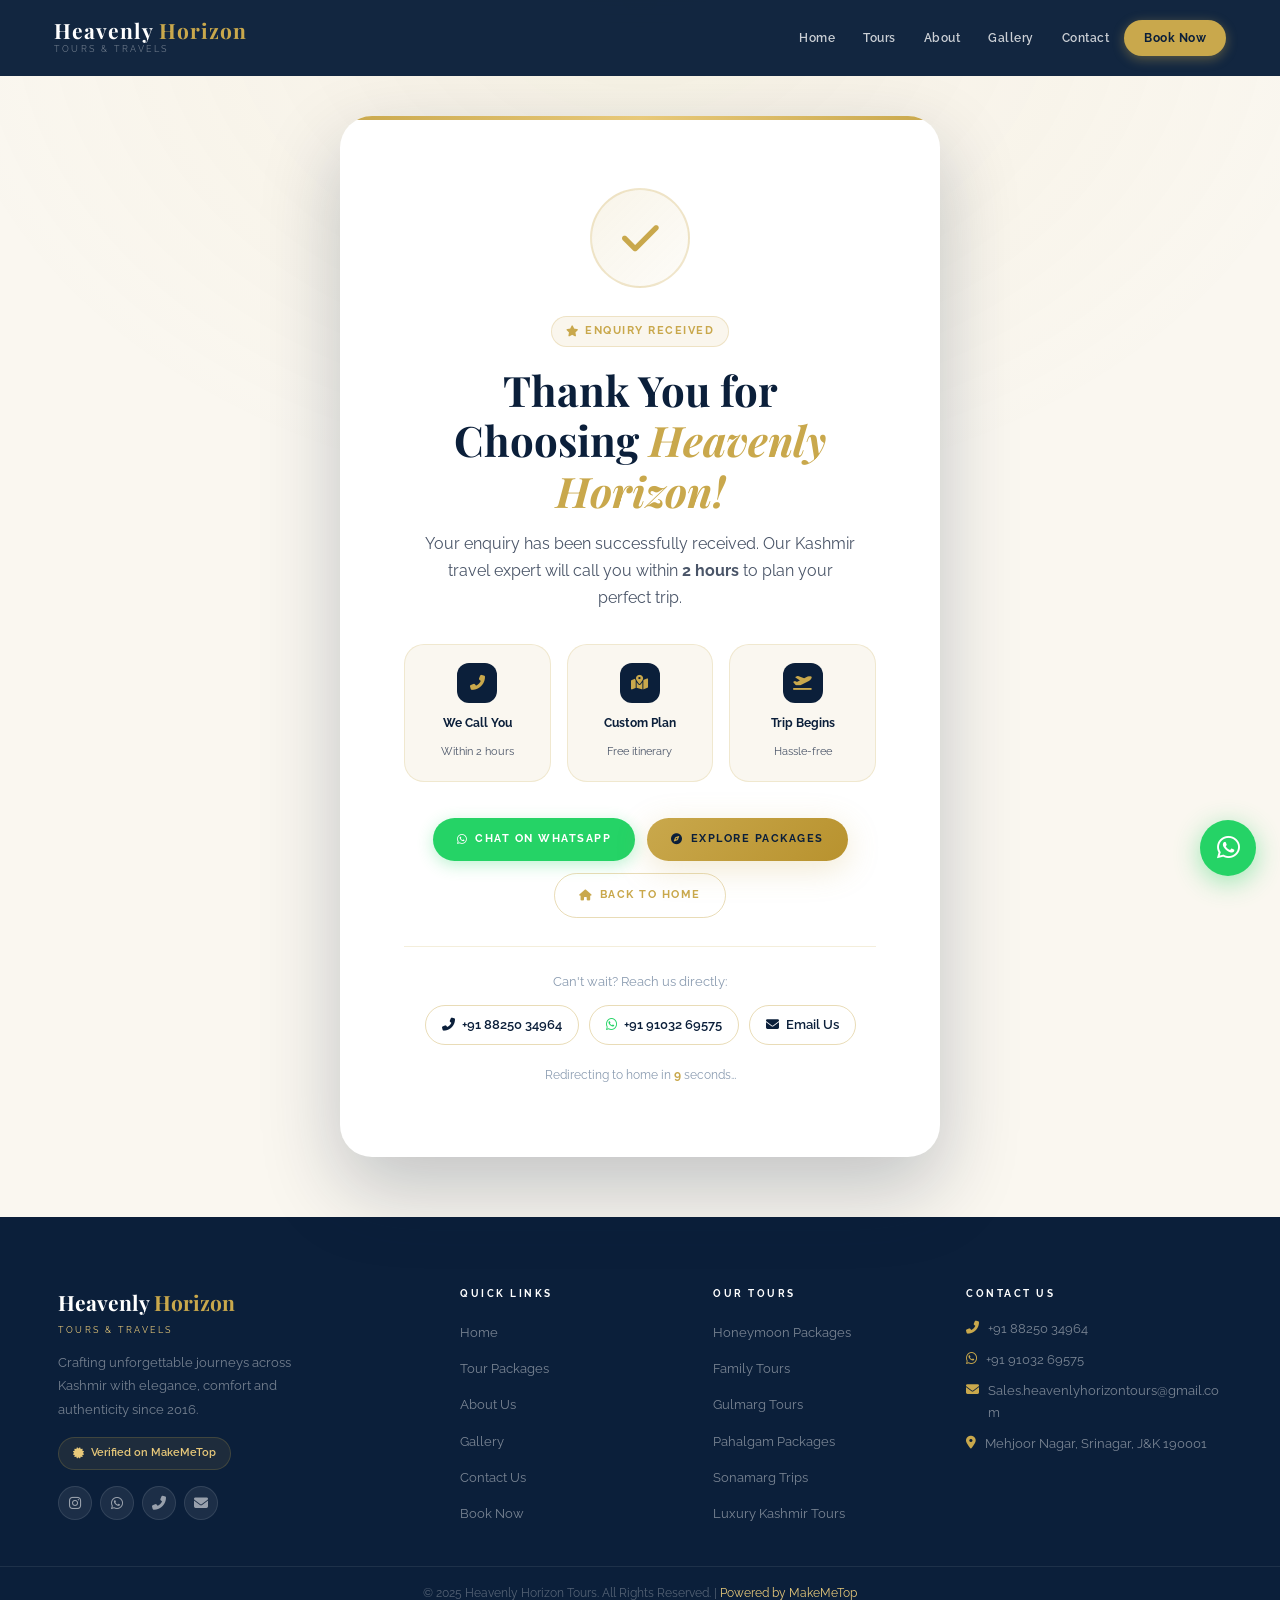
<file: thankyou.html>
<!DOCTYPE html>
<html lang="en">
<head>
<meta charset="UTF-8"/><meta name="viewport" content="width=device-width,initial-scale=1.0,viewport-fit=cover"/>
<title>Thank You – Heavenly Horizon Tours Kashmir</title>
<meta name="description" content="Thank you for your enquiry. Heavenly Horizon Tours will contact you within 2 hours."/>
<meta name="robots" content="noindex"/>
<link rel="icon" href="data:image/svg+xml,<svg xmlns='http://www.w3.org/2000/svg' viewBox='0 0 100 100'><rect width='100' height='100' rx='20' fill='%230B1F3A'/><text y='.85em' font-size='60' x='10' fill='%23C9A84C'>H</text></svg>"/>
<link rel="preconnect" href="https://fonts.googleapis.com"/>
<link href="https://fonts.googleapis.com/css2?family=Playfair+Display:ital,wght@0,400;0,600;0,700;0,900;1,400;1,600&family=Raleway:wght@300;400;500;600;700&display=swap" rel="stylesheet"/>
<link rel="stylesheet" href="https://cdnjs.cloudflare.com/ajax/libs/font-awesome/6.5.0/css/all.min.css"/>
<link rel="stylesheet" href="shared.css"/>
  <!-- Google tag (gtag.js) -->
<script async src="https://www.googletagmanager.com/gtag/js?id=AW-18086930292"></script>
<script>
  window.dataLayer = window.dataLayer || [];
  function gtag(){dataLayer.push(arguments);}
  gtag('js', new Date());

  gtag('config', 'AW-18086930292');
</script>
<style>
/* ── THANK YOU PAGE STYLES ─────────────────────────────── */
.ty-section{
  min-height:100vh;
  display:flex;
  align-items:center;
  justify-content:center;
  padding:calc(var(--nav-h) + 40px) 20px 60px;
  background:
    radial-gradient(ellipse 80% 60% at 50% 0%, rgba(201,168,76,.08) 0%, transparent 70%),
    var(--cream);
}
.ty-card{
  background:var(--white);
  border-radius:var(--r-xl);
  box-shadow:var(--sh-xl);
  padding:clamp(40px,8vw,72px) clamp(28px,6vw,64px);
  max-width:600px;
  width:100%;
  text-align:center;
  position:relative;
  overflow:hidden;
}
.ty-card::before{
  content:'';
  position:absolute;
  top:0; left:0; right:0;
  height:4px;
  background:linear-gradient(90deg,var(--gold),var(--gold-light),var(--gold));
}

/* Animated check icon */
.ty-icon-wrap{
  width:100px;height:100px;
  border-radius:50%;
  background:linear-gradient(135deg,rgba(201,168,76,.12),rgba(201,168,76,.04));
  border:2px solid rgba(201,168,76,.25);
  display:flex;align-items:center;justify-content:center;
  margin:0 auto 28px;
  animation:popIn .6s cubic-bezier(.34,1.56,.64,1) both;
}
.ty-icon-wrap i{
  font-size:42px;
  color:var(--gold);
  animation:popIn .7s .1s cubic-bezier(.34,1.56,.64,1) both;
}
@keyframes popIn{
  from{opacity:0;transform:scale(.5);}
  to{opacity:1;transform:scale(1);}
}

.ty-tag{
  display:inline-flex;align-items:center;gap:6px;
  background:rgba(201,168,76,.1);
  border:1px solid rgba(201,168,76,.25);
  border-radius:99px;
  padding:5px 14px;
  font-size:11px;font-weight:700;
  letter-spacing:1.5px;text-transform:uppercase;
  color:var(--gold);
  margin-bottom:18px;
  animation:fadeUp .5s .2s both;
}
.ty-h1{
  font-family:'Playfair Display',serif;
  font-size:clamp(28px,5vw,42px);
  font-weight:700;
  color:var(--navy);
  line-height:1.2;
  margin-bottom:14px;
  animation:fadeUp .5s .3s both;
}
.ty-h1 em{font-style:italic;color:var(--gold);}
.ty-p{
  font-size:16px;
  color:var(--text2);
  line-height:1.7;
  max-width:440px;
  margin:0 auto 32px;
  animation:fadeUp .5s .4s both;
}
@keyframes fadeUp{
  from{opacity:0;transform:translateY(18px);}
  to{opacity:1;transform:translateY(0);}
}

/* What happens next steps */
.ty-steps{
  display:grid;
  grid-template-columns:repeat(3,1fr);
  gap:16px;
  margin-bottom:36px;
  animation:fadeUp .5s .5s both;
}
.ty-step{
  background:var(--cream);
  border-radius:var(--r-lg);
  padding:18px 12px;
  border:1px solid var(--border);
}
.ty-step-i{
  width:40px;height:40px;
  border-radius:var(--r-md);
  background:var(--navy);
  display:flex;align-items:center;justify-content:center;
  margin:0 auto 10px;
  font-size:15px;color:var(--gold);
}
.ty-step strong{display:block;font-size:12px;font-weight:700;color:var(--navy);margin-bottom:3px;}
.ty-step span{font-size:11px;color:var(--text2);}

/* Action buttons */
.ty-btns{
  display:flex;gap:12px;justify-content:center;flex-wrap:wrap;
  animation:fadeUp .5s .6s both;
  margin-bottom:28px;
}

/* Contact strip */
.ty-contact{
  padding-top:24px;
  border-top:1px solid var(--border);
  animation:fadeUp .5s .7s both;
}
.ty-contact p{font-size:13px;color:var(--text3);margin-bottom:12px;}
.ty-contact-links{display:flex;gap:10px;justify-content:center;flex-wrap:wrap;}
.ty-clink{
  display:inline-flex;align-items:center;gap:7px;
  padding:8px 16px;
  border-radius:99px;
  border:1px solid var(--border2);
  font-size:13px;font-weight:600;
  color:var(--navy);
  transition:var(--ease);
}
.ty-clink:hover{background:var(--navy);color:var(--white);border-color:var(--navy);}
.ty-clink .fa-whatsapp{color:#25D366;}
.ty-clink:hover .fa-whatsapp{color:#fff;}

/* Countdown */
.ty-countdown{
  font-size:12px;
  color:var(--text3);
  margin-top:20px;
  animation:fadeUp .5s .8s both;
}
.ty-countdown span{color:var(--gold);font-weight:700;}

@media(max-width:540px){
  .ty-steps{grid-template-columns:1fr;}
  .ty-btns{flex-direction:column;align-items:stretch;}
  .ty-btns .btn{justify-content:center;}
}
</style>
</head>
<body>

<!-- LOADER -->
<div id="ldr">
  <div class="ldr-name">Heavenly <span>Horizon</span> Tours</div>
  <div class="ldr-tag">Crafting Unforgettable Journeys</div>
  <div class="ldr-bar"><div class="ldr-fill"></div></div>
</div>

<!-- NAVBAR -->
<nav id="nav" class="solid"><div class="nav-in">
  <a href="index.html" class="brand">
    <div class="brand-name">Heavenly <span>Horizon</span></div>
    <div class="brand-sub">Tours &amp; Travels</div>
  </a>
  <ul class="nav-links" id="nl">
    <li><a href="index.html">Home</a></li>
    <li><a href="tours.html">Tours</a></li>
    <li><a href="about.html">About</a></li>
    <li><a href="gallery.html">Gallery</a></li>
    <li><a href="contact.html">Contact</a></li>
    <li><a href="book-now.html" class="nav-cta">Book Now</a></li>
  </ul>
  <button class="hbg" id="hbg" aria-label="Menu"><span></span><span></span><span></span></button>
</div></nav>

<!-- MAIN THANK YOU SECTION -->
<section class="ty-section">
  <div class="ty-card">

    <div class="ty-icon-wrap">
      <i class="fas fa-check"></i>
    </div>

    <div class="ty-tag"><i class="fas fa-star"></i> Enquiry Received</div>

    <h1 class="ty-h1">Thank You for<br/>Choosing <em>Heavenly Horizon!</em></h1>
    <p class="ty-p">Your enquiry has been successfully received. Our Kashmir travel expert will call you within <strong>2 hours</strong> to plan your perfect trip.</p>

    <!-- What happens next -->
    <div class="ty-steps">
      <div class="ty-step">
        <div class="ty-step-i"><i class="fas fa-phone-alt"></i></div>
        <strong>We Call You</strong>
        <span>Within 2 hours</span>
      </div>
      <div class="ty-step">
        <div class="ty-step-i"><i class="fas fa-map-marked-alt"></i></div>
        <strong>Custom Plan</strong>
        <span>Free itinerary</span>
      </div>
      <div class="ty-step">
        <div class="ty-step-i"><i class="fas fa-plane-departure"></i></div>
        <strong>Trip Begins</strong>
        <span>Hassle-free</span>
      </div>
    </div>

    <!-- Action buttons -->
    <div class="ty-btns">
      <a href="https://wa.me/919103269575?text=Hi!%20I%20just%20submitted%20an%20enquiry%20on%20your%20website." target="_blank" class="btn btn-wa">
        <i class="fab fa-whatsapp"></i> Chat on WhatsApp
      </a>
      <a href="tours.html" class="btn btn-gold">
        <i class="fas fa-compass"></i> Explore Packages
      </a>
      <a href="index.html" class="btn btn-og">
        <i class="fas fa-home"></i> Back to Home
      </a>
    </div>

    <!-- Contact strip -->
    <div class="ty-contact">
      <p>Can't wait? Reach us directly:</p>
      <div class="ty-contact-links">
        <a href="tel:+918825034964" class="ty-clink">
          <i class="fas fa-phone-alt"></i> +91 88250 34964
        </a>
        <a href="https://wa.me/919103269575" target="_blank" class="ty-clink">
          <i class="fab fa-whatsapp"></i> +91 91032 69575
        </a>
        <a href="mailto:Sales.heavenlyhorizontours@gmail.com" class="ty-clink">
          <i class="fas fa-envelope"></i> Email Us
        </a>
      </div>
    </div>

    <p class="ty-countdown">Redirecting to home in <span id="cdNum">10</span> seconds…</p>
  </div>
</section>

<!-- FOOTER -->
<footer class="footer"><div class="ft"><div class="wrap"><div class="fg4">
  <div>
    <div class="f-name">Heavenly <span>Horizon</span></div>
    <div class="f-sub">Tours &amp; Travels</div>
    <p class="f-about">Crafting unforgettable journeys across Kashmir with elegance, comfort and authenticity since 2016.</p>
    <a href="https://makemetop.in/?biz=C8Q3SOtAhD1ukPq1UX9Y" target="_blank" class="mmt"><i class="fas fa-certificate"></i> Verified on MakeMeTop</a>
    <div class="f-soc">
      <a href="https://www.instagram.com/heavenlyhorizontours" target="_blank"><i class="fab fa-instagram"></i></a>
      <a href="https://wa.me/919103269575" target="_blank"><i class="fab fa-whatsapp"></i></a>
      <a href="tel:+918825034964"><i class="fas fa-phone-alt"></i></a>
      <a href="mailto:Sales.heavenlyhorizontours@gmail.com"><i class="fas fa-envelope"></i></a>
    </div>
  </div>
  <div class="f-col"><h4>Quick Links</h4><ul>
    <li><a href="index.html">Home</a></li>
    <li><a href="tours.html">Tour Packages</a></li>
    <li><a href="about.html">About Us</a></li>
    <li><a href="gallery.html">Gallery</a></li>
    <li><a href="contact.html">Contact Us</a></li>
    <li><a href="book-now.html">Book Now</a></li>
  </ul></div>
  <div class="f-col"><h4>Our Tours</h4><ul>
    <li><a href="tours.html">Honeymoon Packages</a></li>
    <li><a href="tours.html">Family Tours</a></li>
    <li><a href="tours.html">Gulmarg Tours</a></li>
    <li><a href="tours.html">Pahalgam Packages</a></li>
    <li><a href="tours.html">Sonamarg Trips</a></li>
    <li><a href="tours.html">Luxury Kashmir Tours</a></li>
  </ul></div>
  <div class="f-col"><h4>Contact Us</h4>
    <div class="fc-item"><i class="fas fa-phone-alt"></i><a href="tel:+918825034964">+91 88250 34964</a></div>
    <div class="fc-item"><i class="fab fa-whatsapp"></i><a href="https://wa.me/919103269575">+91 91032 69575</a></div>
    <div class="fc-item"><i class="fas fa-envelope"></i><a href="mailto:Sales.heavenlyhorizontours@gmail.com">Sales.heavenlyhorizontours@gmail.com</a></div>
    <div class="fc-item"><i class="fas fa-map-marker-alt"></i><span>Mehjoor Nagar, Srinagar, J&amp;K 190001</span></div>
  </div>
</div></div></div>
<div class="fb"><div class="wrap">&copy; 2025 Heavenly Horizon Tours. All Rights Reserved. | <a href="https://makemetop.in" target="_blank">Powered by MakeMeTop</a></div></div>
</footer>

<a href="https://wa.me/919103269575?text=Hi%20Heavenly%20Horizon%20Tours!" target="_blank" class="wa">
  <i class="fab fa-whatsapp"></i><span class="wa-tip">Chat with us!</span>
</a>
<button class="sct" id="sct"><i class="fas fa-chevron-up"></i></button>

<script>
(function(){
  // Loader
  window.addEventListener('load',function(){
    setTimeout(function(){var l=document.getElementById('ldr');if(l)l.classList.add('out');},800);
  });

  // Navbar scroll
  var nav=document.getElementById('nav');
  var hbg=document.getElementById('hbg');
  var nl=document.getElementById('nl');
  var sct=document.getElementById('sct');
  window.addEventListener('scroll',function(){
    if(nav) nav.classList.toggle('sc',window.scrollY>80);
    if(sct) sct.classList.toggle('show',window.scrollY>500);
  },{passive:true});

  // Mobile menu
  if(hbg&&nl){
    hbg.addEventListener('click',function(e){
      e.stopPropagation();
      var o=hbg.classList.toggle('open');
      nl.classList.toggle('open',o);
      document.body.style.overflow=o?'hidden':'';
    });
    nl.querySelectorAll('a').forEach(function(a){
      a.addEventListener('click',function(){
        hbg.classList.remove('open');nl.classList.remove('open');document.body.style.overflow='';
      });
    });
    document.addEventListener('click',function(e){
      if(nl.classList.contains('open')&&!nl.contains(e.target)&&!hbg.contains(e.target)){
        hbg.classList.remove('open');nl.classList.remove('open');document.body.style.overflow='';
      }
    });
  }

  // Scroll to top
  if(sct) sct.addEventListener('click',function(){window.scrollTo({top:0,behavior:'smooth'});});

  // Auto-redirect countdown (10 seconds → home)
  var cdEl=document.getElementById('cdNum');
  var count=10;
  var timer=setInterval(function(){
    count--;
    if(cdEl) cdEl.textContent=count;
    if(count<=0){
      clearInterval(timer);
      window.location.href='index.html';
    }
  },1000);
})();
</script>
</body>
</html>
</file>
<file: shared.css>
/* ================================================================
   HEAVENLY HORIZON TOURS — shared.css  (Fixed & Complete)
   ================================================================ */
@import url('https://fonts.googleapis.com/css2?family=Playfair+Display:ital,wght@0,400;0,600;0,700;0,900;1,400;1,600&family=Raleway:wght@300;400;500;600;700&display=swap&display=swap');

:root {
  --navy:       #0B1F3A;
  --navy-mid:   #0E2847;
  --navy-light: #163357;
  --gold:       #C9A84C;
  --gold-light: #E8C97A;
  --gold-pale:  #F5E6C0;
  --cream:      #FAF7F0;
  --white:      #FFFFFF;
  --mist:       #EEF2F7;
  --text:       #0B1F3A;
  --text2:      #4A5568;
  --text3:      #8A9BB0;
  --border:     rgba(201,168,76,.2);
  --border2:    rgba(201,168,76,.4);
  --sh-sm:      0 2px 12px rgba(11,31,58,.08);
  --sh-md:      0 8px 32px rgba(11,31,58,.12);
  --sh-lg:      0 20px 60px rgba(11,31,58,.18);
  --sh-xl:      0 32px 80px rgba(11,31,58,.24);
  --sh-gold:    0 8px 32px rgba(201,168,76,.25);
  --r-sm:  6px; --r-md: 12px; --r-lg: 20px; --r-xl: 32px;
  --ease: all .32s cubic-bezier(.4,0,.2,1);
  --nav-h: 76px;   /* ONE nav height variable used everywhere */
}

/* ── RESET ───────────────────────────────────────────────── */
*,*::before,*::after { box-sizing:border-box; margin:0; padding:0; }
html { scroll-behavior:smooth; font-size:16px; -webkit-text-size-adjust:100%; }
body {
  font-family:'Raleway',sans-serif;
  background:var(--cream);
  color:var(--text);
  overflow-x:hidden;
  line-height:1.7;
  -webkit-font-smoothing:antialiased;
}
a { text-decoration:none; color:inherit; }
ul { list-style:none; }
img { display:block; max-width:100%; height:auto; }
button { cursor:pointer; border:none; font-family:inherit; }
input,select,textarea { font-family:inherit; box-sizing:border-box; }

/* ── LOADER ──────────────────────────────────────────────── */
#ldr {
  position:fixed; inset:0; z-index:9999;
  background:var(--navy);
  display:flex; flex-direction:column;
  align-items:center; justify-content:center;
  transition:opacity .6s, visibility .6s;
}
#ldr.out { opacity:0; visibility:hidden; pointer-events:none; }
.ldr-name {
  font-family:'Playfair Display',serif;
  font-size:clamp(20px,5vw,26px);
  font-weight:700; color:var(--white);
  letter-spacing:1px; text-align:center; padding:0 20px;
}
.ldr-name span { color:var(--gold); }
.ldr-tag {
  font-size:clamp(9px,2.5vw,10px); color:rgba(255,255,255,.45);
  letter-spacing:3px; text-transform:uppercase;
  margin:6px 0 24px; text-align:center; padding:0 20px;
}
.ldr-bar { width:min(180px,60vw); height:2px; background:rgba(255,255,255,.1); border-radius:99px; overflow:hidden; }
.ldr-fill {
  height:100%; width:0;
  background:linear-gradient(90deg,var(--gold),var(--gold-light));
  border-radius:99px; animation:ldrF 1.6s ease-in-out forwards;
}
@keyframes ldrF { to { width:100%; } }

/* ── NAVBAR ──────────────────────────────────────────────── */
#nav {
  position:fixed; top:0; left:0; right:0; z-index:900;
  height:var(--nav-h);
  background:rgba(11,31,58,.97);
  backdrop-filter:blur(16px);
  -webkit-backdrop-filter:blur(16px);
  transition:height .3s ease, box-shadow .3s ease;
}
#nav.sc {
  height:62px;
  box-shadow:0 2px 20px rgba(0,0,0,.28);
}
.nav-in {
  max-width:1220px; margin:0 auto; padding:0 clamp(14px,3vw,24px);
  display:flex; align-items:center; justify-content:space-between;
  height:100%;
}
/* Brand */
.brand { display:flex; flex-direction:column; z-index:901; position:relative; text-decoration:none; }
.brand-name {
  font-family:'Playfair Display',serif;
  font-size:clamp(17px,2.5vw,21px);
  font-weight:700; color:var(--white); letter-spacing:1px; line-height:1.1;
}
.brand-name span { color:var(--gold); }
.brand-sub { font-size:9px; color:rgba(255,255,255,.38); letter-spacing:2.5px; text-transform:uppercase; }
/* Nav links */
.nav-links {
  display:flex; align-items:center; gap:2px;
  list-style:none; margin:0; padding:0;
}
.nav-links a {
  font-size:12px; font-weight:600; letter-spacing:.5px;
  color:rgba(255,255,255,.78);
  padding:7px 13px; border-radius:99px;
  transition:var(--ease); display:block; white-space:nowrap;
}
.nav-links a:hover, .nav-links a.active {
  color:var(--white); background:rgba(255,255,255,.1);
}
.nav-cta {
  background:var(--gold) !important; color:var(--navy) !important;
  font-weight:700 !important; padding:8px 20px !important;
  border-radius:99px !important;
  box-shadow:0 3px 12px rgba(201,168,76,.4);
}
.nav-cta:hover { background:var(--gold-light) !important; transform:translateY(-1px) !important; }
/* Hamburger */
.hbg {
  display:none; flex-direction:column; justify-content:center;
  align-items:center; gap:5px;
  width:40px; height:40px;
  cursor:pointer; background:none; border:none;
  padding:4px; z-index:901; position:relative;
}
.hbg span {
  display:block; width:22px; height:2px;
  background:var(--white); border-radius:2px;
  transition:transform .3s, opacity .3s;
  pointer-events:none;
}
.hbg.open span:nth-child(1) { transform:translateY(7px) rotate(45deg); }
.hbg.open span:nth-child(2) { opacity:0; }
.hbg.open span:nth-child(3) { transform:translateY(-7px) rotate(-45deg); }

/* ── BUTTONS ─────────────────────────────────────────────── */
.btn {
  display:inline-flex; align-items:center; gap:7px;
  font-family:'Raleway',sans-serif; font-weight:700;
  font-size:11px; letter-spacing:1.5px; text-transform:uppercase;
  padding:12px 24px; border-radius:99px;
  transition:var(--ease); cursor:pointer; border:none;
  white-space:nowrap; text-decoration:none;
}
.btn-gold { background:linear-gradient(135deg,var(--gold),#b8922e); color:var(--navy); box-shadow:var(--sh-gold); }
.btn-gold:hover { transform:translateY(-2px); box-shadow:0 14px 40px rgba(201,168,76,.45); }
.btn-out  { background:transparent; color:var(--white); border:1.5px solid rgba(255,255,255,.4); }
.btn-out:hover { background:rgba(255,255,255,.1); border-color:var(--gold); color:var(--gold-light); transform:translateY(-2px); }
.btn-nav  { background:var(--navy); color:var(--white); box-shadow:var(--sh-md); }
.btn-nav:hover { background:var(--navy-light); transform:translateY(-2px); }
.btn-og   { background:transparent; color:var(--gold); border:1.5px solid var(--border2); }
.btn-og:hover { background:rgba(201,168,76,.08); transform:translateY(-2px); }
.btn-wa   { background:#25D366; color:var(--white); box-shadow:0 4px 16px rgba(37,211,102,.3); }
.btn-wa:hover { background:#1eba57; transform:translateY(-2px); }
.btn-wh   { background:var(--white); color:var(--navy); box-shadow:0 4px 20px rgba(0,0,0,.15); }
.btn-wh:hover { transform:translateY(-2px); }
.btn-sm   { padding:9px 18px; font-size:10px; }

/* ── LAYOUT ──────────────────────────────────────────────── */
.wrap    { max-width:1220px; margin:0 auto; padding:0 clamp(14px,4vw,28px); }
.sec     { padding:clamp(56px,10vw,96px) 0; }
.sec-sm  { padding:clamp(40px,7vw,64px) 0; }

/* ── LABELS / TITLES ─────────────────────────────────────── */
.lbl {
  display:inline-flex; align-items:center; gap:10px;
  font-size:11px; font-weight:700; letter-spacing:3px;
  text-transform:uppercase; color:var(--gold); margin-bottom:12px;
}
.lbl::before,.lbl::after {
  content:''; display:block; width:24px; height:1px;
  background:var(--gold); flex-shrink:0;
}
.ttl {
  font-family:'Playfair Display',serif;
  font-size:clamp(26px,5vw,52px);
  font-weight:700; color:var(--navy);
  line-height:1.15; margin-bottom:14px;
}
.ttl em  { font-style:italic; color:var(--gold); }
.ttl.lt  { color:var(--white); }
.ttl.lt em { color:var(--gold-light); }
.sub     { font-size:clamp(13px,2vw,15px); color:var(--text2); max-width:520px; line-height:1.8; }
.sub.lt  { color:rgba(255,255,255,.62); }
.sh      { margin-bottom:clamp(32px,6vw,52px); }
.sh.c    { text-align:center; }
.sh.c .lbl { justify-content:center; }
.sh.c .sub { margin:0 auto; }

/* ── REVEAL ──────────────────────────────────────────────── */
.rv  { opacity:0; transform:translateY(28px);  transition:opacity .65s cubic-bezier(.4,0,.2,1),transform .65s cubic-bezier(.4,0,.2,1); }
.rvl { opacity:0; transform:translateX(-28px); transition:opacity .65s cubic-bezier(.4,0,.2,1),transform .65s cubic-bezier(.4,0,.2,1); }
.rvr { opacity:0; transform:translateX(28px);  transition:opacity .65s cubic-bezier(.4,0,.2,1),transform .65s cubic-bezier(.4,0,.2,1); }
.rv.in,.rvl.in,.rvr.in { opacity:1; transform:translate(0); }

/* ── PAGE HERO (inner pages) ─────────────────────────────── */
.ph {
  position:relative; height:clamp(220px,45vw,360px);
  display:flex; align-items:center; justify-content:center;
  overflow:hidden; margin-top:var(--nav-h);
}
.ph-bg  { position:absolute; inset:0; width:100%; height:100%; object-fit:cover; }
.ph-ov  { position:absolute; inset:0; background:linear-gradient(135deg,rgba(11,31,58,.88),rgba(11,31,58,.62)); }
.ph-cnt { position:relative; z-index:2; text-align:center; padding:0 clamp(16px,5vw,40px); width:100%; }
.bc {
  display:flex; align-items:center; gap:7px;
  justify-content:center; margin-bottom:10px;
  font-size:clamp(10px,2vw,12px); color:rgba(255,255,255,.5); flex-wrap:wrap;
}
.bc a    { color:rgba(255,255,255,.62); transition:var(--ease); }
.bc a:hover { color:var(--gold-light); }
.bc i    { font-size:8px; }
.ph-cnt h1 {
  font-family:'Playfair Display',serif;
  font-size:clamp(24px,6vw,58px); font-weight:700;
  color:var(--white); line-height:1.1; margin-bottom:10px;
}
.btn-out {
  background-color: #28a745; /* green */
  color: #fff; /* white text */
  border: 1px solid #28a745;
}

.btn-out:hover {
  background-color: #218838; /* darker green on hover */
  border-color: #218838;
  color: #fff;
}
.ph-cnt h1 em { font-style:italic; color:var(--gold-light); }
.ph-cnt p { font-size:clamp(12px,2.5vw,14px); color:rgba(255,255,255,.7); max-width:460px; margin:0 auto; }

/* ── FORM FIELDS ─────────────────────────────────────────── */
.fg { margin-bottom:14px; }
.fg label { display:block; font-size:10px; font-weight:700; letter-spacing:1.5px; text-transform:uppercase; color:var(--text3); margin-bottom:6px; }
.fg input,.fg select,.fg textarea {
  width:100%; padding:11px 14px;
  border:1.5px solid rgba(11,31,58,.14);
  border-radius:var(--r-md); font-size:14px; color:var(--text);
  background:var(--white); transition:var(--ease); outline:none;
  -webkit-appearance:none; appearance:none;
}
.fg input:focus,.fg select:focus,.fg textarea:focus {
  border-color:var(--gold); box-shadow:0 0 0 3px rgba(201,168,76,.12);
}
.fg textarea { resize:vertical; }
.fr { display:grid; grid-template-columns:1fr 1fr; gap:14px; }

/* ── FILTER PILLS ────────────────────────────────────────── */
.pills { display:flex; gap:8px; flex-wrap:wrap; justify-content:center; margin-bottom:clamp(24px,5vw,38px); }
.pill {
  font-size:11px; font-weight:700; letter-spacing:1px; text-transform:uppercase;
  padding:7px 16px; border-radius:99px; border:1.5px solid var(--border2);
  color:var(--text2); background:var(--white); cursor:pointer; transition:var(--ease);
  font-family:'Raleway',sans-serif;
}
.pill:hover,.pill.on { background:var(--navy); color:var(--gold-light); border-color:var(--navy); box-shadow:var(--sh-md); }

/* ── TOAST ───────────────────────────────────────────────── */
.toast {
  position:fixed; bottom:86px; left:50%;
  transform:translateX(-50%) translateY(16px);
  background:var(--navy); color:var(--white);
  padding:11px 22px; border-radius:99px;
  font-size:12px; font-weight:500; z-index:9990;
  opacity:0; pointer-events:none; transition:all .38s;
  border:1px solid rgba(201,168,76,.28);
  box-shadow:var(--sh-lg); white-space:nowrap;
  max-width:calc(100vw - 32px); text-align:center;
}
.toast.show { opacity:1; transform:translateX(-50%) translateY(0); }
.toast.ok   { background:#0a2218; border-color:rgba(37,211,102,.35); }
.toast.err  { background:#1a0808; border-color:rgba(239,68,68,.35); }

/* ── WA FLOAT ────────────────────────────────────────────── */
.wa {
  position:fixed; bottom:24px; right:24px; z-index:990;
  width:56px; height:56px; border-radius:50%;
  background:#25D366; color:var(--white);
  display:flex; align-items:center; justify-content:center;
  font-size:26px; box-shadow:0 6px 26px rgba(37,211,102,.45);
  transition:var(--ease); animation:wap 3s ease-in-out infinite;
  text-decoration:none;
}
.wa:hover { transform:scale(1.1); }
.wa-tip {
  position:absolute; right:66px; top:50%; transform:translateY(-50%);
  background:var(--navy); color:var(--white);
  font-size:11px; font-weight:600; padding:6px 12px; border-radius:99px;
  white-space:nowrap; opacity:0; pointer-events:none; transition:var(--ease);
  border:1px solid var(--border);
}
.wa:hover .wa-tip { opacity:1; }
@keyframes wap {
  0%,100%{ box-shadow:0 6px 26px rgba(37,211,102,.45),0 0 0 0 rgba(37,211,102,.4); }
  50%    { box-shadow:0 6px 26px rgba(37,211,102,.45),0 0 0 14px rgba(37,211,102,0); }
}

/* ── CALL FLOAT ──────────────────────────────────────────── */
.call-float {
  position:fixed; bottom:92px; right:24px; z-index:991;
  width:56px; height:56px; border-radius:50%;
  background:linear-gradient(135deg,var(--navy),#163357); color:var(--white);
  display:flex; align-items:center; justify-content:center;
  font-size:22px; box-shadow:0 6px 22px rgba(11,31,58,.45);
  text-decoration:none; transition:var(--ease);
  border:2px solid rgba(201,168,76,.35);
}
.call-float:hover { transform:scale(1.1); background:var(--gold); color:var(--navy); border-color:var(--gold); box-shadow:0 8px 28px rgba(201,168,76,.45); }
.call-tip {
  position:absolute; right:66px; top:50%; transform:translateY(-50%);
  background:var(--navy); color:var(--white);
  font-size:11px; font-weight:600; padding:6px 13px; border-radius:99px;
  white-space:nowrap; opacity:0; pointer-events:none; transition:var(--ease);
  border:1px solid var(--border);
}
.call-float:hover .call-tip { opacity:1; }

/* ── SCROLL TOP ──────────────────────────────────────────── */
.sct {
  position:fixed; bottom:24px; left:24px; z-index:990;
  width:44px; height:44px; border-radius:50%;
  background:var(--navy); color:var(--white);
  display:flex; align-items:center; justify-content:center;
  font-size:15px; box-shadow:var(--sh-md);
  transition:var(--ease); opacity:0; pointer-events:none;
  cursor:pointer; border:none;
}
.sct.show { opacity:1; pointer-events:auto; }
.sct:hover { background:var(--gold); transform:translateY(-2px); }

/* ── STICKY BOOK BAR ─────────────────────────────────────── */
.sbb {
  position:fixed; bottom:0; left:0; right:0; z-index:800;
  background:rgba(11,31,58,.97); backdrop-filter:blur(20px);
  border-top:1px solid rgba(201,168,76,.2);
  padding:10px clamp(14px,4vw,26px);
  display:flex; align-items:center; justify-content:space-between; gap:12px;
  transform:translateY(100%); transition:transform .4s ease;
  box-shadow:0 -4px 24px rgba(0,0,0,.28);
}
.sbb.show { transform:translateY(0); }
.sbb-txt strong { display:block; font-family:'Playfair Display',serif; font-size:clamp(13px,3vw,15px); color:var(--gold-light); }
.sbb-txt span   { font-size:clamp(10px,2vw,11px); color:rgba(255,255,255,.5); }
.sbb-btns { display:flex; gap:8px; flex-shrink:0; }

/* ── FORM SUCCESS ────────────────────────────────────────── */
.fs { text-align:center; padding:36px 16px; }
.fs i { font-size:48px; color:#25D366; display:block; margin-bottom:12px; }
.fs h3 { font-family:'Playfair Display',serif; font-size:clamp(20px,4vw,24px); color:var(--navy); margin-bottom:8px; }
.fs p  { color:var(--text2); font-size:14px; margin-bottom:20px; }

/* ── FOOTER ──────────────────────────────────────────────── */
.footer { background:var(--navy); color:rgba(255,255,255,.65); }
.ft { padding:clamp(40px,8vw,68px) 0 clamp(28px,5vw,40px); border-bottom:1px solid rgba(255,255,255,.08); }
.fg4 { display:grid; grid-template-columns:1.7fr 1fr 1fr 1.2fr; gap:40px; }
.f-name { font-family:'Playfair Display',serif; font-size:clamp(18px,4vw,21px); font-weight:700; color:var(--white); }
.f-name span { color:var(--gold); }
.f-sub  { font-size:9px; color:var(--gold-light); letter-spacing:2.5px; text-transform:uppercase; margin-top:2px; }
.f-about { font-size:13px; line-height:1.8; margin:13px 0 16px; max-width:250px; color:rgba(255,255,255,.44); }
.mmt {
  display:inline-flex; align-items:center; gap:7px;
  background:rgba(201,168,76,.1); border:1px solid var(--border);
  color:var(--gold-light); font-size:11px; font-weight:600;
  padding:6px 14px; border-radius:99px; transition:var(--ease);
}
.mmt:hover { background:rgba(201,168,76,.2); }
.f-soc { display:flex; gap:8px; margin-top:16px; flex-wrap:wrap; }
.f-soc a {
  width:34px; height:34px; border-radius:50%;
  background:rgba(255,255,255,.07); border:1px solid rgba(255,255,255,.1);
  display:flex; align-items:center; justify-content:center;
  font-size:14px; color:rgba(255,255,255,.55); transition:var(--ease);
}
.f-soc a:hover { background:var(--gold); color:var(--navy); border-color:var(--gold); transform:translateY(-2px); }
.f-col h4 { font-size:10px; font-weight:700; letter-spacing:2.5px; text-transform:uppercase; color:var(--white); margin-bottom:16px; }
.f-col ul { display:flex; flex-direction:column; gap:9px; }
.f-col ul li a { font-size:13px; color:rgba(255,255,255,.46); transition:var(--ease); }
.f-col ul li a:hover { color:var(--gold-light); padding-left:4px; }
.fc-item { display:flex; align-items:flex-start; gap:9px; font-size:13px; color:rgba(255,255,255,.46); margin-bottom:9px; }
.fc-item i { color:var(--gold); margin-top:3px; flex-shrink:0; font-size:13px; }
.fc-item a { color:rgba(255,255,255,.46); transition:var(--ease); word-break:break-word; }
.fc-item a:hover { color:var(--gold-light); }
.fb { padding:16px 0; text-align:center; font-size:clamp(11px,2.5vw,12px); color:rgba(255,255,255,.3); }
.fb a { color:var(--gold-light); }

/* ══════════════════════════════════════════════════════════
   RESPONSIVE
══════════════════════════════════════════════════════════ */
@media(max-width:1024px){
  .fg4 { grid-template-columns:1fr 1fr; gap:28px; }
}
@media(max-width:768px){
  :root { --nav-h:64px; }
  .hbg { display:flex !important; }
  .nav-links {
    position:fixed !important; top:0 !important; left:0 !important;
    width:100% !important; height:100vh !important;
    background:rgba(11,31,58,.98) !important;
    backdrop-filter:blur(24px) !important;
    -webkit-backdrop-filter:blur(24px) !important;
    flex-direction:column !important; align-items:center !important;
    justify-content:center !important; gap:0 !important;
    z-index:900 !important; opacity:0 !important;
    pointer-events:none !important; transition:opacity .28s ease !important;
    padding:80px 0 40px !important; overflow-y:auto !important;
  }
  .nav-links.open { opacity:1 !important; pointer-events:auto !important; }
  .nav-links li { width:100% !important; text-align:center !important; }
  .nav-links li a {
    font-size:15px !important; padding:15px 24px !important;
    display:block !important; border-radius:0 !important;
    border-bottom:1px solid rgba(255,255,255,.07) !important;
  }
  .nav-cta {
    margin:16px auto 0 !important; width:calc(100% - 40px) !important;
    display:block !important; text-align:center !important;
    border-radius:99px !important; padding:13px 20px !important;
    font-size:13px !important;
  }
  .sec    { padding:clamp(40px,8vw,60px) 0; }
  .sec-sm { padding:clamp(28px,6vw,44px) 0; }
  .fr     { grid-template-columns:1fr !important; gap:0 !important; }
  .fg4    { grid-template-columns:1fr 1fr; gap:22px; }
  .sbb    { flex-direction:column; text-align:center; padding:12px 16px; gap:8px; }
  .sbb-btns { justify-content:center; }
  .wa         { width:50px; height:50px; font-size:23px; bottom:18px; right:18px; }
  .wa-tip     { display:none; }
  .call-float { width:50px; height:50px; font-size:19px; bottom:80px; right:18px; }
  .call-tip   { display:none; }
  .sct { left:18px; bottom:18px; width:40px; height:40px; }
}
@media(max-width:480px){
  .fg4  { grid-template-columns:1fr; }
  .btn  { padding:10px 18px; font-size:10px; }
  .btn-sm { padding:8px 15px; font-size:9px; }
  .pills  { gap:6px; }
  .pill   { padding:6px 12px; font-size:10px; }
  .call-float { bottom:78px; right:14px; }
}
</file>
